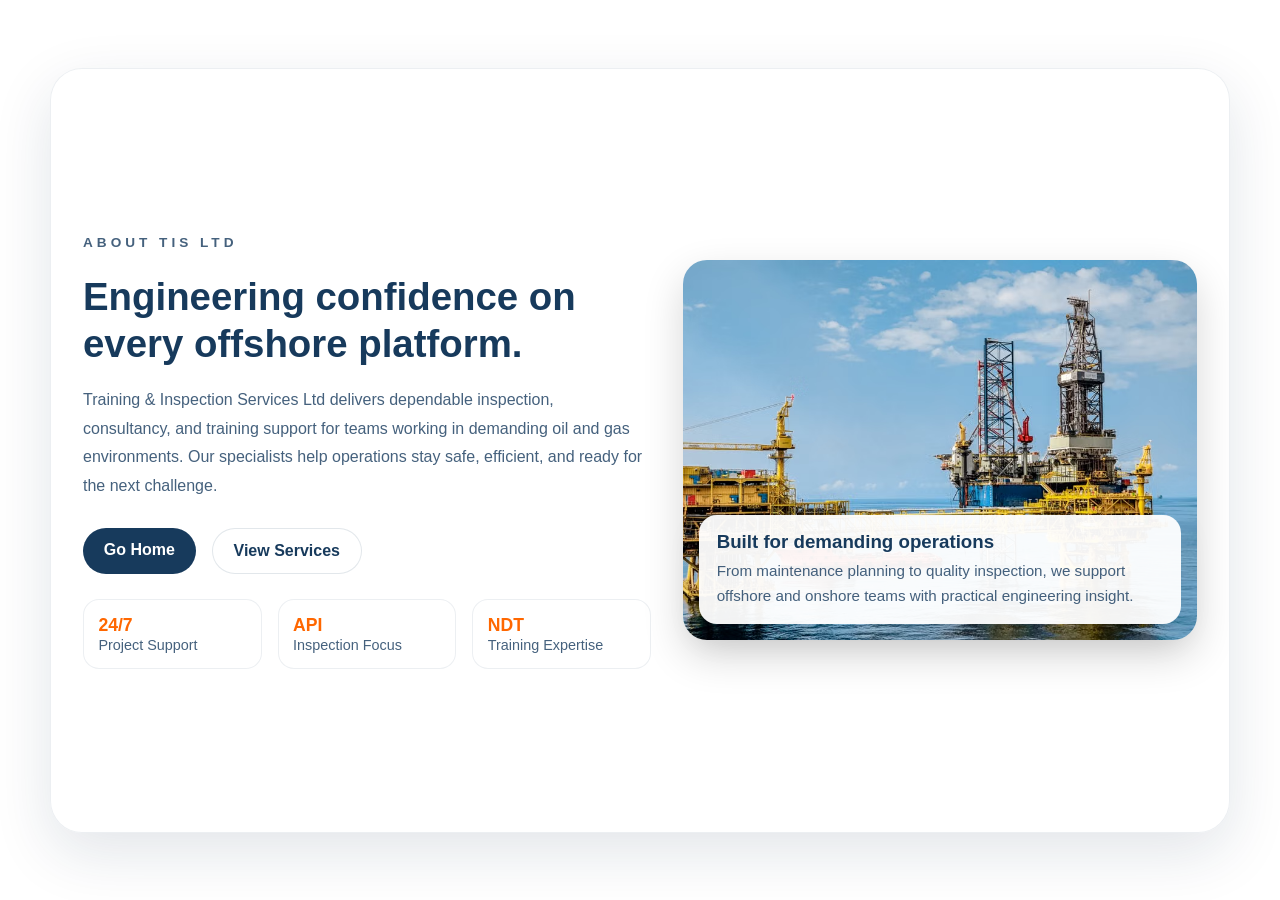
<file: assets/pages/about.html>
<!DOCTYPE html>
<html lang="en">
<head>
    <meta charset="UTF-8">
    <meta name="viewport" content="width=device-width, initial-scale=1.0">
    <title>About TIS | Oil Rig Training & Inspection</title>
    <link rel="stylesheet" href="../css/style3.css">
    <link rel="shortcut icon" href="../img/logo.png" type="image/x-icon">
</head>
<body>
    <main class="aboutPage">
        <section class="aboutSection">
            <div class="aboutContent">
                <p class="eyebrow">ABOUT TIS LTD</p>
                <h1>Engineering confidence on every offshore platform.</h1>
                <p>Training & Inspection Services Ltd delivers dependable inspection, consultancy, and training support for teams working in demanding oil and gas environments. Our specialists help operations stay safe, efficient, and ready for the next challenge.</p>

                <div class="aboutActions">
                    <a class="primaryButton" href="../../index.html">Go Home</a>
                    <a class="secondaryButton" href="../../index.html#thirdHeroSection">View Services</a>
                </div>

                <div class="aboutStats">
                    <div>
                        <strong>24/7</strong>
                        <span>Project Support</span>
                    </div>
                    <div>
                        <strong>API</strong>
                        <span>Inspection Focus</span>
                    </div>
                    <div>
                        <strong>NDT</strong>
                        <span>Training Expertise</span>
                    </div>
                </div>
            </div>

            <div class="aboutVisual">
                <img src="../img/oilRig.avif" alt="Oil rig platform at sea">
                <div class="floatingCard">
                    <h3>Built for demanding operations</h3>
                    <p>From maintenance planning to quality inspection, we support offshore and onshore teams with practical engineering insight.</p>
                </div>
            </div>
        </section>
    </main>
</body>
</html>
</file>
<file: assets/css/style3.css>
* {
    margin: 0;
    padding: 0;
    box-sizing: border-box;
}

body {
    font-family: 'Poppins', sans-serif;
    min-height: 100vh;
}

.aboutPage {
    min-height: 100vh;
    display: flex;
    align-items: center;
    justify-content: center;
    padding: 2rem;
}

.aboutSection {
    width: min(1180px, 100%);
    min-height: 85vh;
    display: grid;
    grid-template-columns: 1.05fr 0.95fr;
    gap: 2rem;
    align-items: center;
    background: rgba(255, 255, 255, 0.75);
    border: 1px solid rgba(23, 58, 92, 0.08);
    border-radius: 32px;
    box-shadow: 0 20px 60px rgba(13, 40, 70, 0.12);
    padding: 2rem;
    overflow: hidden;
}

.aboutContent {
    display: flex;
    flex-direction: column;
    gap: 1.2rem;
}

.eyebrow {
    color: rgb(255, 103, 0);
    font-weight: 700;
    letter-spacing: 0.25rem;
    text-transform: uppercase;
    font-size: 0.85rem;
}

.aboutContent h1 {
    font-size: clamp(1.9rem, 3vw, 3rem);
    line-height: 1.2;
    color: rgb(23, 58, 92);
}

.aboutContent p {
    line-height: 1.8;
    color: rgba(23, 58, 92, 0.8);
    max-width: 560px;
}

.aboutActions {
    display: flex;
    gap: 1rem;
    flex-wrap: wrap;
    margin-top: 0.5rem;
}

.primaryButton,
.secondaryButton {
    text-decoration: none;
    padding: 0.8rem 1.3rem;
    border-radius: 999px;
    font-weight: 600;
    transition: transform 0.2s ease, box-shadow 0.2s ease;
}

.primaryButton {
    background: rgb(23, 58, 92);
    color: white;
}

.secondaryButton {
    background: white;
    color: rgb(23, 58, 92);
    border: 1px solid rgba(23, 58, 92, 0.12);
}

.primaryButton:hover,
.secondaryButton:hover {
    transform: translateY(-2px);
}

.aboutStats {
    display: grid;
    grid-template-columns: repeat(3, minmax(0, 1fr));
    gap: 1rem;
    margin-top: 0.4rem;
}

.aboutStats div {
    background: rgba(255, 255, 255, 0.9);
    padding: 0.9rem;
    border-radius: 16px;
    border: 1px solid rgba(23, 58, 92, 0.08);
}

.aboutStats strong {
    display: block;
    color: rgb(255, 103, 0);
    font-size: 1.1rem;
}

.aboutStats span {
    font-size: 0.9rem;
    color: rgba(23, 58, 92, 0.8);
}

.aboutVisual {
    position: relative;
    display: flex;
    align-items: end;
    justify-content: center;
}

.aboutVisual img {
    width: 100%;
    height: 100%;
    min-height: 380px;
    object-fit: cover;
    border-radius: 24px;
    box-shadow: 0 16px 40px rgba(0, 0, 0, 0.16);
}

.floatingCard {
    position: absolute;
    left: 1rem;
    right: 1rem;
    bottom: 1rem;
    background: rgba(255, 255, 255, 0.95);
    padding: 1rem 1.1rem;
    border-radius: 18px;
    box-shadow: 0 12px 32px rgba(0, 0, 0, 0.12);
}

.floatingCard h3 {
    color: rgb(23, 58, 92);
    margin-bottom: 0.4rem;
}

.floatingCard p {
    font-size: 0.95rem;
    line-height: 1.6;
    color: rgba(23, 58, 92, 0.8);
}

@media (max-width: 900px) {
    .aboutSection {
        grid-template-columns: 1fr;
        min-height: auto;
    }

    .aboutVisual {
        order: -1;
    }
}

@media (max-width: 600px) {
    .aboutPage {
        padding: 1rem;
    }

    .aboutSection {
        padding: 1.2rem;
        border-radius: 20px;
    }

    .aboutActions {
        flex-direction: column;
    }

    .aboutStats {
        grid-template-columns: 1fr;
    }

    .aboutVisual img {
        min-height: 280px;
    }
}
</file>
